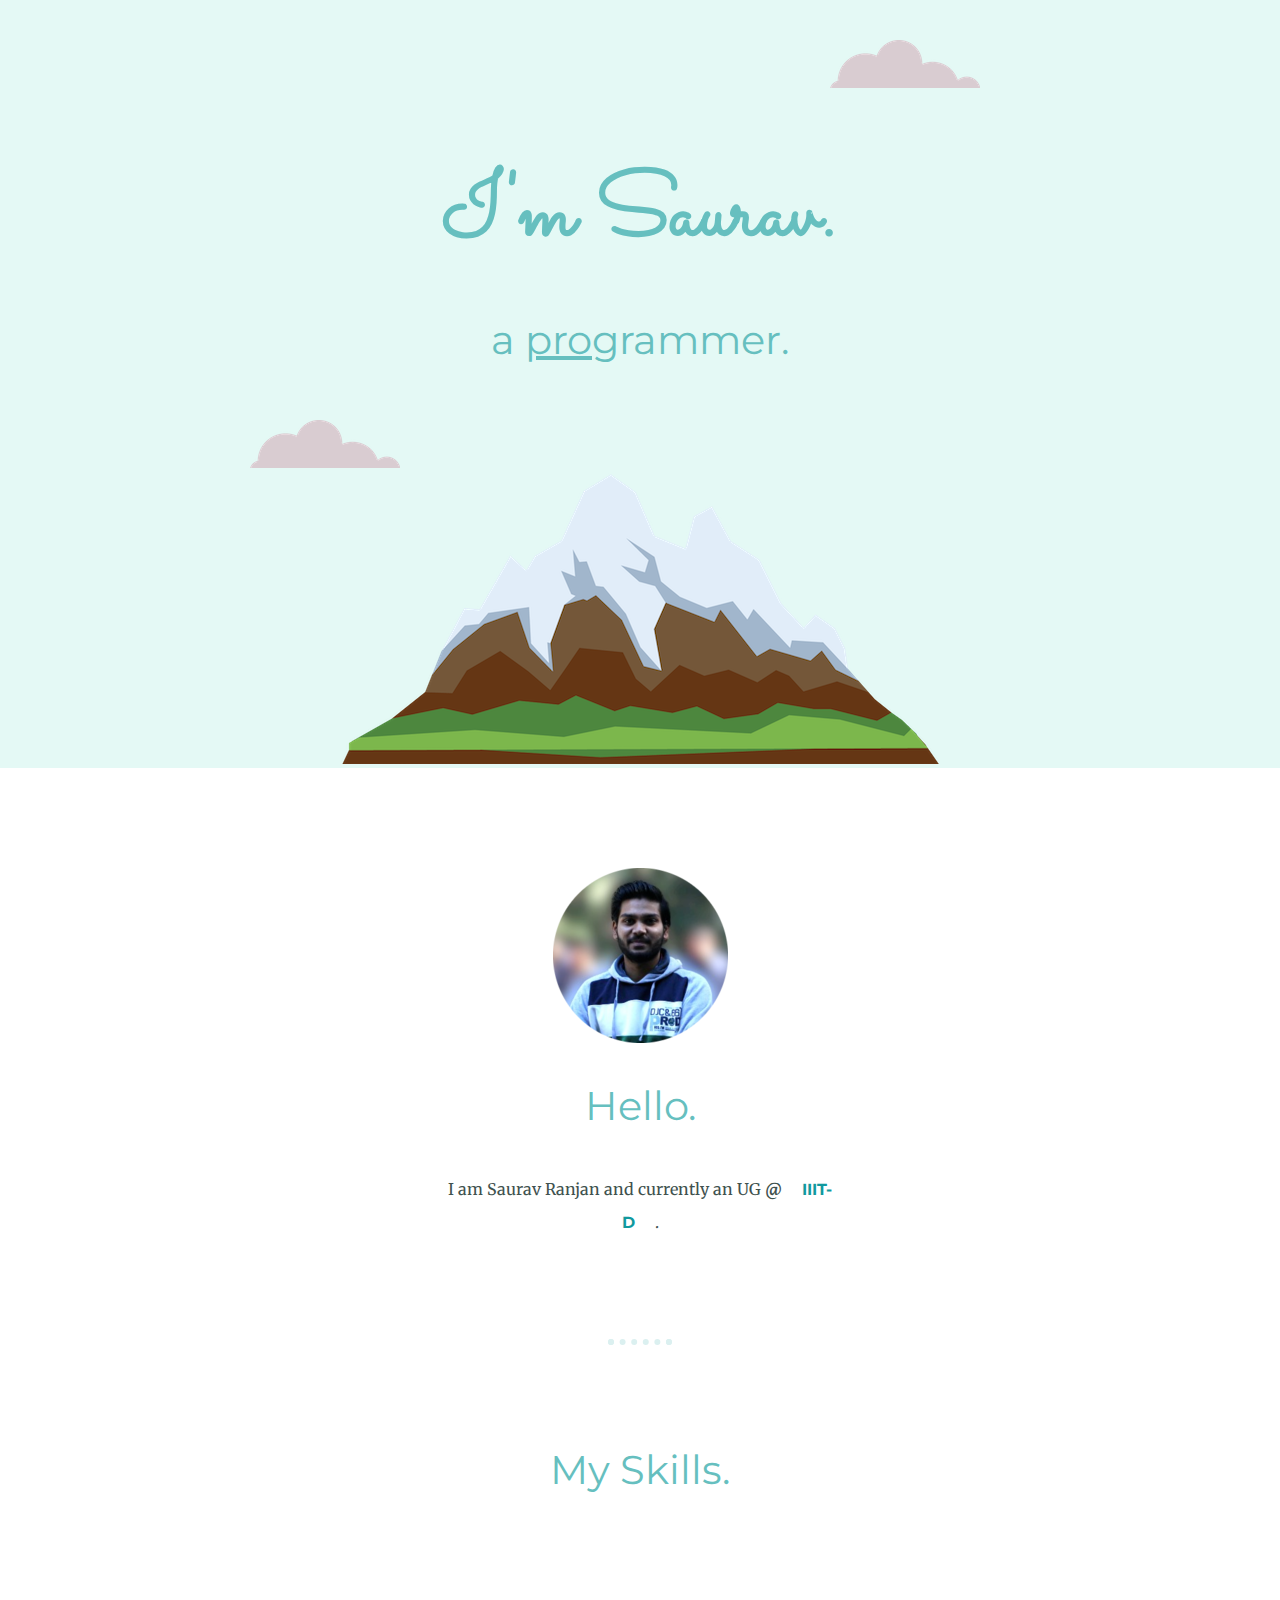
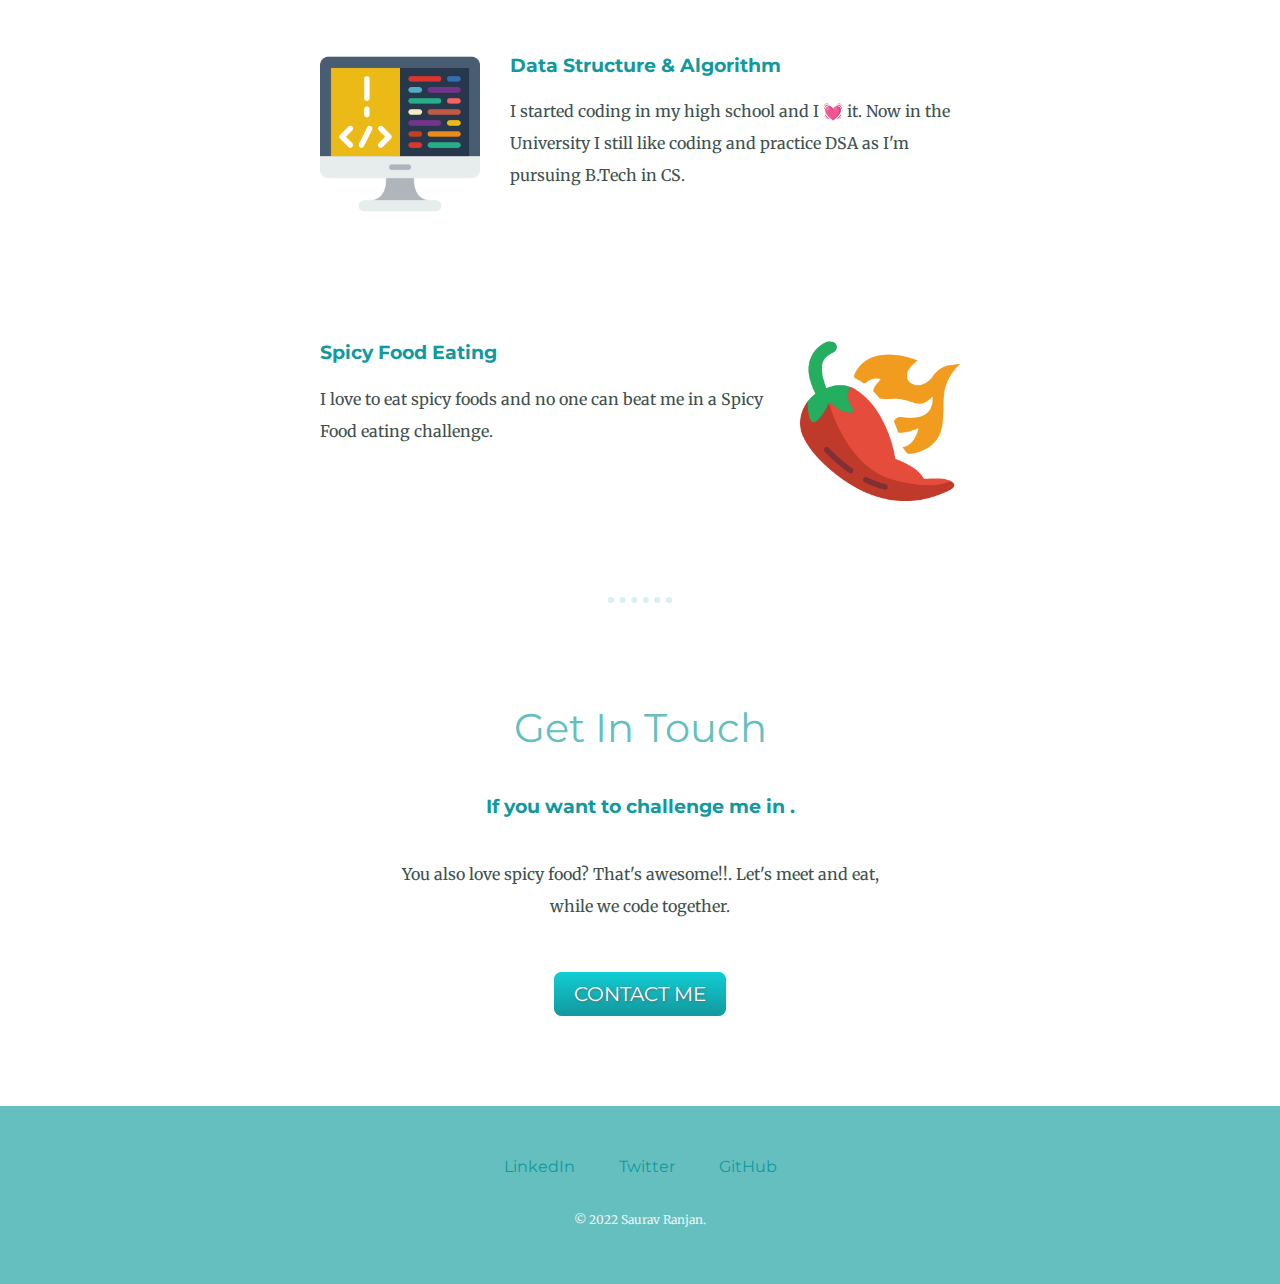
<file: index.html>
<!DOCTYPE html>
<html lang="en" dir="ltr">
  <head>
    <meta charset="utf-8">
    <title>Saurav Ranjan</title>
    <link rel="stylesheet" href="css/styles.css">
    <link rel="icon" href="favicon.ico">
    <link rel="preconnect" href="https://fonts.googleapis.com">
    <link rel="preconnect" href="https://fonts.gstatic.com" crossorigin>
    <link href="https://fonts.googleapis.com/css2?family=Merriweather&family=Montserrat&family=Sacramento&display=swap" rel="stylesheet">
  </head>
  <body>
    <div class="topdiv">
      <img class="top-cloud" src="images/cloud.png" alt="cloud-image">
      <h1>I'm Saurav.</h1>
      <h2>a <span class="pro">pro</span>grammer.</h2>
      <img class="bottom-cloud" src="images/cloud.png" alt="cloud-image">
      <img src="images/mountain.png" alt="mountain-image">
    </div>

    <div class="middiv">
      <div class="profile">
        <img src="images/mypic.png" alt="saurav-picture">
        <h2>Hello.</h2>
        <p class="intro">I am Saurav Ranjan and currently an UG <strong>@</strong><a href="https://www.iiitd.ac.in/"><strong>IIIT-D</strong></a>.</p>
      </div>
      <hr>
      <div class="skills">
        <h2>My Skills.</h2>
        <div class="skill-row">
          <img class="comp-img" src="images/coding.png" alt="computer-image">
          <h3>Data Structure & Algorithm</h3>
          <p>I started coding in my high school and I 💓 it. Now in the University I still like coding and practice DSA as I'm pursuing B.Tech in CS.</p>
        </div>
        <div class="skill-row">
          <img class="chili-img" src="images/chili-pepper.png" alt="chiili-image">
          <h3>Spicy Food Eating</h3>
          <p>I love to eat spicy foods and no one can beat me in a Spicy Food eating challenge.</p>
        </div>
      </div>
      <hr>
      <div class="contact-me">
        <h2>Get In Touch</h2>
        <h3>If you want to challenge me in .</h3>
        <p class="contact-msg">You also love spicy food? That's awesome!!. Let's meet and eat, while we code together.</p>
        <a class="btn" href="mailto:saurav19387@iiitd.ac.in">CONTACT ME</a>
      </div>
    </div>


    <div class="botdiv">
      <a class="footer-link" href="https://www.linkedin.com/">LinkedIn</a>
      <a class="footer-link" href="https://twitter.com/SauravR99">Twitter</a>
      <a class="footer-link" href="https://github.com/saurav19387">GitHub</a>
      <!--<a class="footer-link" href="https://www.appbrewery.co/">Website</a>-->
      <p class="copyright">© 2022 Saurav Ranjan.</p>
    </div>


  </body>
</html>
</file>
<file: css/styles.css>
a{
  color: #11999E;
  font-family: 'Montserrat', sans-serif;
  margin: 10px 20px;
  text-decoration: none;
}
a:hover{
  color: #EAF6F6;
}

body{
  color: #40514E;
  margin: 0;
  text-align: center;
  font-family: 'Merriweather', serif;

}
.contact-msg{
  width: 40%;
  margin: 40px auto 60px;
}

.copyright{
  color: #EAF6F6;
  font-size: 0.75rem;
  padding: 20px 0;
}

h1{
  color: #66BFBF;
  font-family: 'Sacramento', cursive;
  font-size: 5.625rem;
  /*line-height: 2;*/
  margin: 50px auto 0 auto;

}

h2{
  color: #66BFBF;
  font-family: 'Montserrat', sans-serif;
  font-size: 2.5rem;
  font-weight: normal;
  padding-bottom: 10px;
}

h3{
  color: #11999E;
  font-family: 'Montserrat', sans-serif;

}

hr{
  border: dotted #dbf0f0 6px;
  border-bottom: none;
  width: 4%;
  margin: 100px auto;

}



.intro{
  width: 30%;
  margin: auto;
}

p{
  line-height: 2;
}

.skill-row{
  width: 50%;
  margin: 150px auto;
  text-align: left;

}

.topdiv{
  background-color: #E4F9F5;
  position: relative;
  padding-top: 100px;


}
.middiv {
  margin: 100px 0;


}
.botdiv{

  background-color: #66BFBF;
  padding: 50px 0 20px;

}
.pro{
  text-decoration: underline;
}

.top-cloud{
  position: absolute;
  right: 300px;
  top: 40px;

}

.bottom-cloud{
  position: absolute;
  left: 250px;
  bottom: 300px;
}

.comp-img{
  width: 25%;
  float: left;
  margin-right: 30px;
  /*To make the text appear below the image, add class to the paragraph text/description and  use "clear: left;" */
}

.chili-img{
  width: 25%;
  float: right;
  margin-left: 30px;
 /*To make the text appear below the image, add class to the paragraph text/description and  use "clear: right;" */
}

.btn {
  background: #11cdd4;
  background-image: -webkit-linear-gradient(top, #11cdd4,  #11999e);
  background-image: -moz-linear-gradient(top, #11cdd4,  #11999e);
  background-image: -ms-linear-gradient(top, #11cdd4,  #11999e);
  background-image: -o-linear-gradient(top, #11cdd4,  #11999e);
  background-image: linear-gradient(to bottom, #11cdd4,  #11999e);
  -webkit-border-radius: 8;
  -moz-border-radius: 8;
  border-radius: 8px;
  text-shadow: 1px 1px 3px #666666;
  font-family: 'Montserrat', sans-serif;
  color: #ffffff;
  font-size: 20px;
  padding: 10px 20px 10px 20px;
  text-decoration: none;
}

.btn:hover {
  background: #30e3cb;
  background-image: -webkit-linear-gradient(top, #30e3cb, #2bc4ad);
  background-image: -moz-linear-gradient(top, #30e3cb, #2bc4ad);
  background-image: -ms-linear-gradient(top, #30e3cb, #2bc4ad);
  background-image: -o-linear-gradient(top, #30e3cb, #2bc4ad);
  background-image: linear-gradient(to bottom, #30e3cb, #2bc4ad);
  text-decoration: none;
}
</file>
